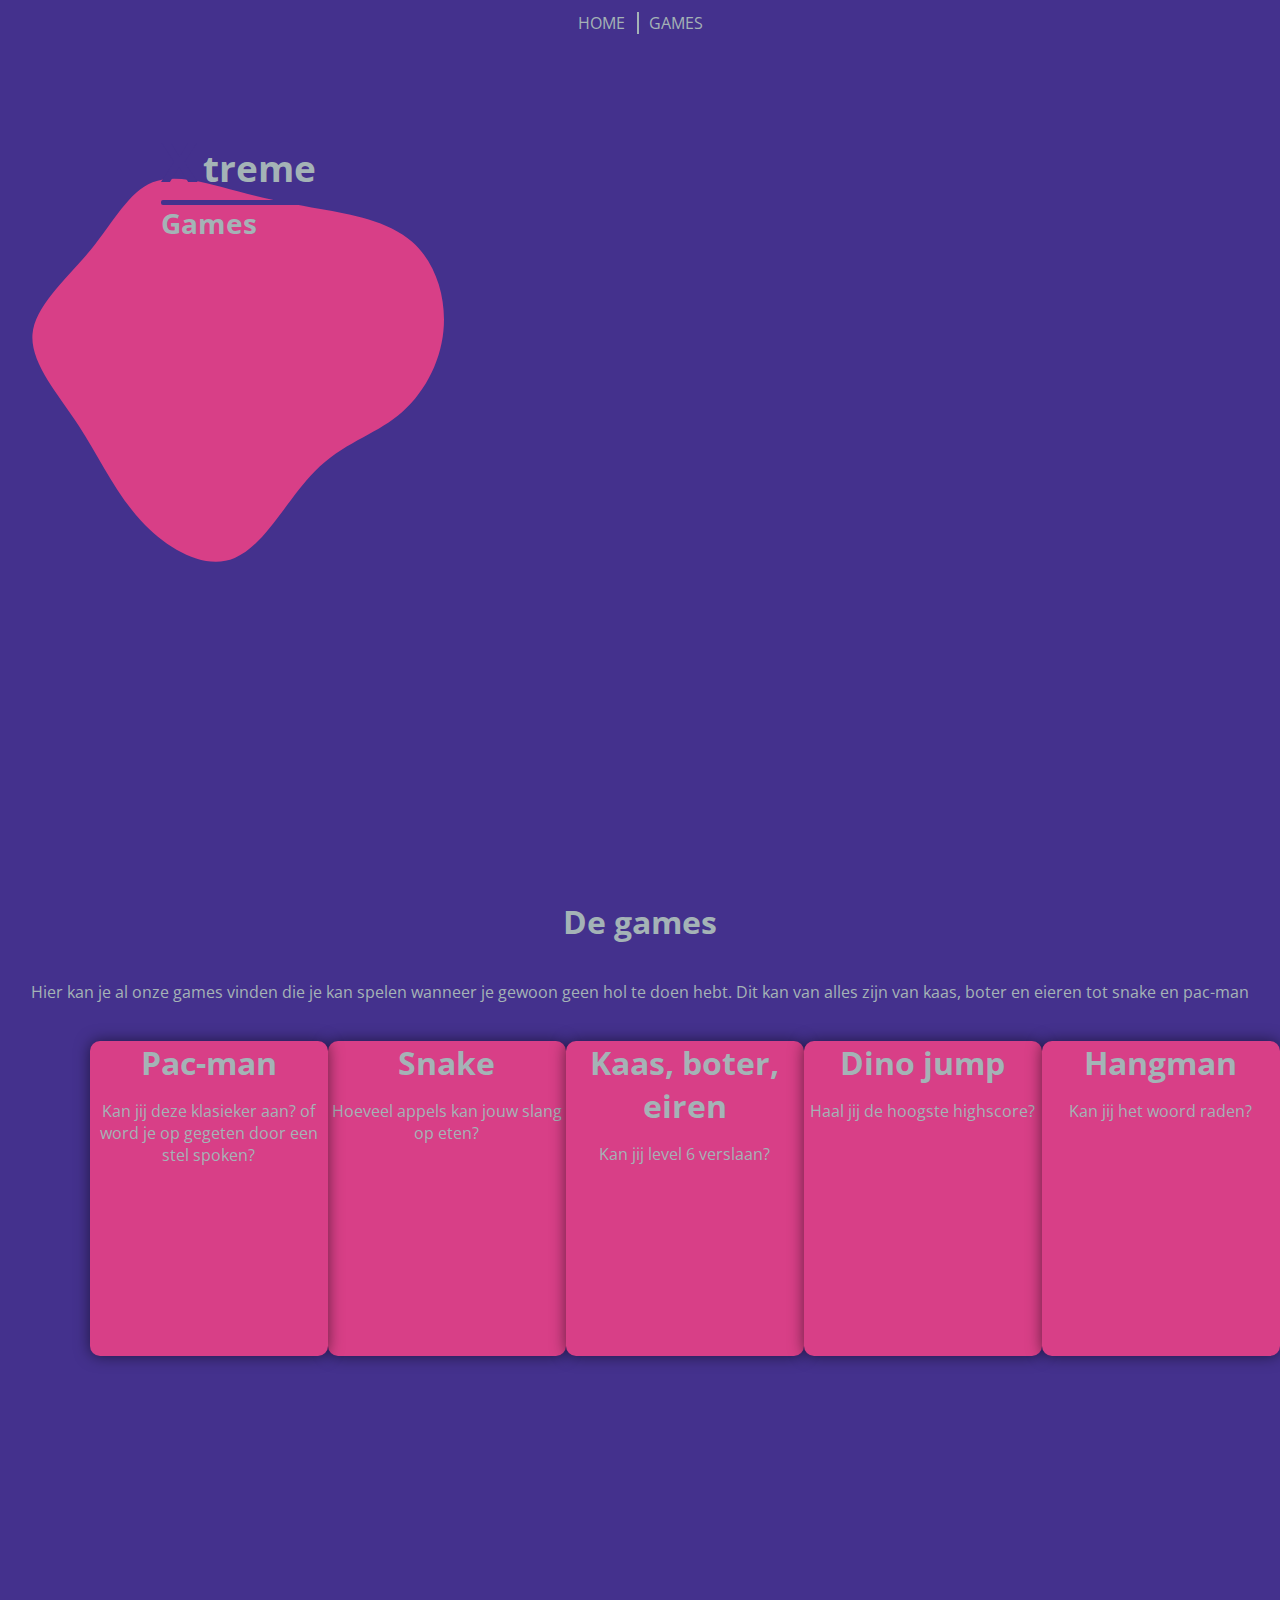
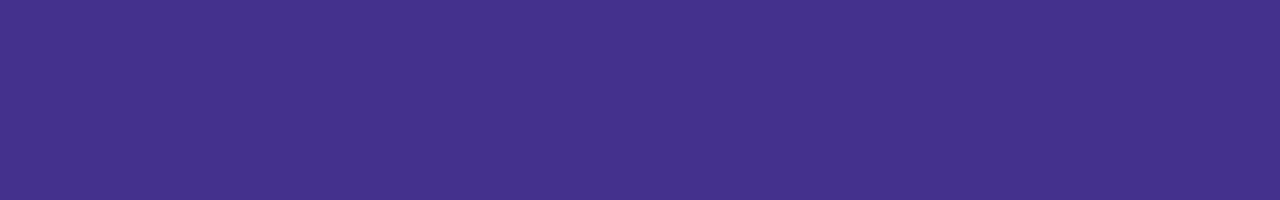
<file: index.html>
<!DOCTYPE html>
<html lang="en">
<head>
 <meta charset="UTF-8">
 <meta http-equiv="X-UA-Compatible" content="IE=edge">
 <meta name="viewport" content="width=device-width, initial-scale=1.0">
 <title>Games | Xtreme games</title>
 <link rel="stylesheet" href="assets/css/games.css">
 <script src="assets/js/games.js"></script>
</head>
<body>
 <header>
  <div class="container">
   <div class="games-page">
    <div class="topnav">
     <div class="home-cont">
      <a href="#" class="home">HOME</a>
     </div>
     <div class="col-hover">
      <a href="#offline" class="col-h" id="off-games">GAMES</a>
     <div class="col-md-1" id="colMd"></div>
     </div>
    </div>
    <div class="svg-cont">
     <svg viewBox="0 0 200 200" xmlns="http://www.w3.org/2000/svg" class="svg">
      <path fill="#D83F87" d="M29.1,-45.9C40.4,-43.9,54.1,-41.5,63,-33.8C71.8,-26.1,75.8,-13,74.6,-0.7C73.4,11.6,66.9,23.3,57.8,30.6C48.8,37.9,37.1,41,27,51.2C16.9,61.3,8.5,78.7,-2.7,83.3C-13.8,88,-27.7,80,-37.4,69.5C-47,59.1,-52.6,46.3,-60.4,34.4C-68.3,22.4,-78.4,11.2,-77.6,0.5C-76.7,-10.2,-64.7,-20.3,-56,-30.8C-47.4,-41.4,-41.9,-52.3,-33.1,-55.8C-24.3,-59.2,-12.2,-55.3,-1.6,-52.5C8.9,-49.6,17.8,-48,29.1,-45.9Z" transform="translate(100 100)" />
    </svg>
    <div class="title-cont">
      <h1 class="title-1">X</h1>
      <h1 class="title-2">treme</h1>
      <div class="col-md"></div>
      <h2 class="subtitle-1">Games</h2>
    </div>
    </div>
   </div>
  </div>
 </header>
 <div class="container">
  <div class="offline-g-page" id="offline">
   <div class="title-cont2">
    <h1 class="title-g1">De games</h1>
    <br>
    <p class="info-g1">Hier kan je al onze games vinden die je kan spelen wanneer je gewoon geen hol te doen hebt. Dit kan van alles zijn van kaas, boter en eieren tot snake en pac-man</p>
   </div>
   <!-- flex dozen -->
   <div class="col-gt">
    <a href="games/pacman/index.html">
      <div class="col-gt-inner1">
        <h1 class="title-gt">Pac-man</h1>
        <p class="text1">Kan jij deze klasieker aan? of word je op gegeten door een stel spoken?</p>
      </div>
    </a>
    <!-- flexbox 2 -->
    <a href="games/snake/index.html">
      <div class="col-gt-inner2">
        <h1 class="title-gt">Snake</h1>
        <p class="text1">Hoeveel appels kan jouw slang op eten?</p>
      </div>
    </a>
    <!-- flexbox 3 -->
    <a href="games/kbe/index.html">
      <div class="col-gt-inner3">
        <h1 class="title-gt">Kaas, boter, eiren</h1>
        <p class="text1">Kan jij level 6 verslaan?</p>
       </div>
    </a>
    <!-- flexbox 4 -->
      <a href="games/dino/dino.html">
        <div class="col-gt-inner4" >
          <h1 class="title-gt">Dino jump</h1>
          <p class="text1">Haal jij de hoogste highscore?</p>
        </div>  
      </a>
    <!-- flexbox 5 -->
    <a href="games/hangman/index.html">
      <div class="col-gt-inner5">
        <h1 class="title-gt">Hangman</h1>
        <p class="text1">Kan jij het woord raden?</p>
      </div>
    </a>
    <!-- flexbox 6 optioneel-->
    <!-- <div class="col-gt-inner6"></div> -->
   </div>
  </div>
 </div>
</body>
</html>
</file>
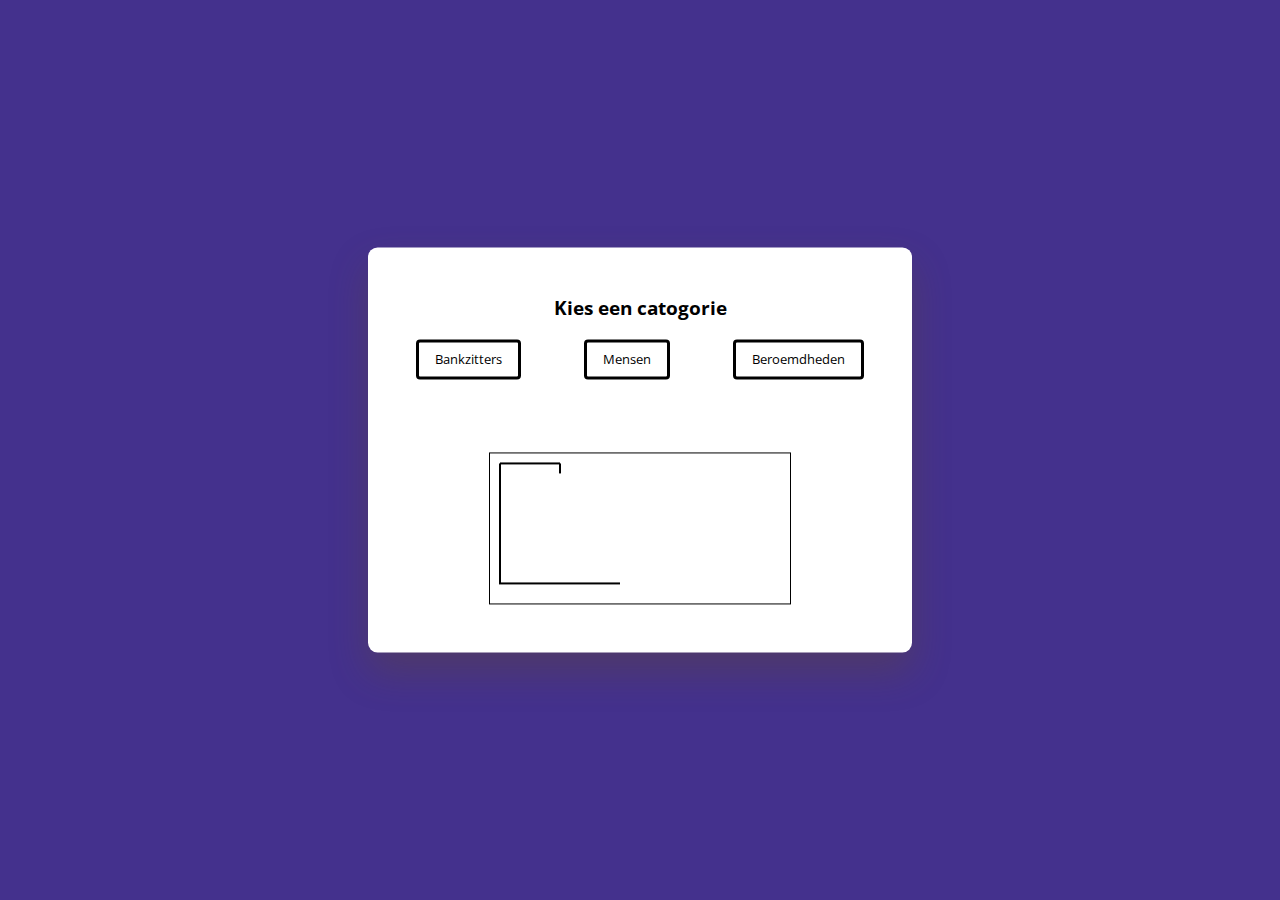
<file: games/hangman/index.html>
<!DOCTYPE html>
<html lang="nl">
  <head>
    <meta name="viewport" content="width=device-width, initial-scale=1.0" />
    <meta charset="UTF-8">
    <title>Hangman | Xtreme games</title>

    <link
      href="https://fonts.googleapis.com/css2?family=Open+Sans:wght@300&display=swap"
      rel="stylesheet"
    />
 
    <link rel="stylesheet" href="index.css" />
  </head>
  <body>
    <div class="container">
      <div id="options-container"></div>
      <div id="letter-container" class="letter-container hide"></div>
      <div id="user-input-section"></div>
      <canvas id="canvas"></canvas>
      <div id="new-game-container" class="new-game-popup hide">
        <div id="result-text"></div>
        <button id="new-game-button">Opnieuw beginnen</button>
      </div>
    </div>
    <script src="script.js"></script>
  </body>
</html>
</file>
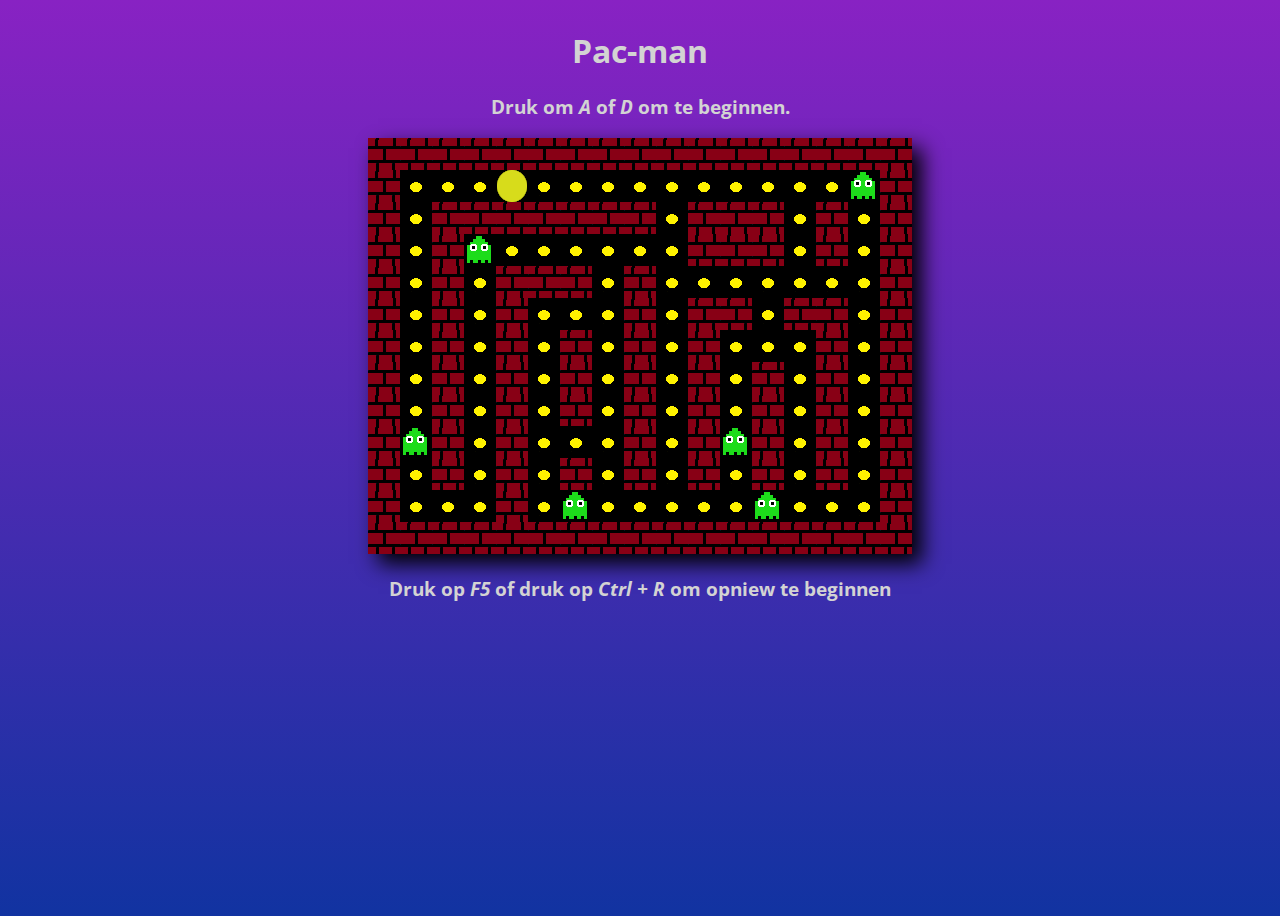
<file: games/pacman/index.html>
<!DOCTYPE html>
<html lang="nl">
  <head>
    <meta charset="UTF-8" />
    <meta http-equiv="X-UA-Compatible" content="IE=edge" />
    <meta name="viewport" content="width=device-width, initial-scale=1.0" />
    <title>Pac-Man | Xtreme games</title>
    <link rel="preconnect" href="https://fonts.googleapis.com">
<link rel="preconnect" href="https://fonts.gstatic.com" crossorigin>
<link href="https://fonts.googleapis.com/css2?family=Open+Sans:wght@300&display=swap" rel="stylesheet">
    <style>
      #gameCanvas {
        box-shadow: 10px 10px 20px black;
      }
      h1, h3 {
        text-align: center;
        font-family: 'Open Sans', sans-serif;
        color: lightgrey;
      }

      em {
        font-weight: bold;
      }

  
      body {
        display: flex;
        justify-content: center;
        overflow: hidden;
        height: 100vh;
        background: linear-gradient(
          0deg,
          rgb(17, 51, 161) 0%,
          rgb(136, 34, 195) 100%
        );
      }
    </style>
  </head>
  <body>
    <div>
      <h1>Pac-man</h1>
      <h3>Druk om <em>A</em> of <em>D</em> om te beginnen.</h3>
      <canvas id="gameCanvas"></canvas>
      <h3>Druk op <em>F5</em> of druk op <em>Ctrl + R</em> om opniew te beginnen</h3>
    </div>
    <script src="src/Game.js" type="module"></script>
  </body>
</html>
</file>
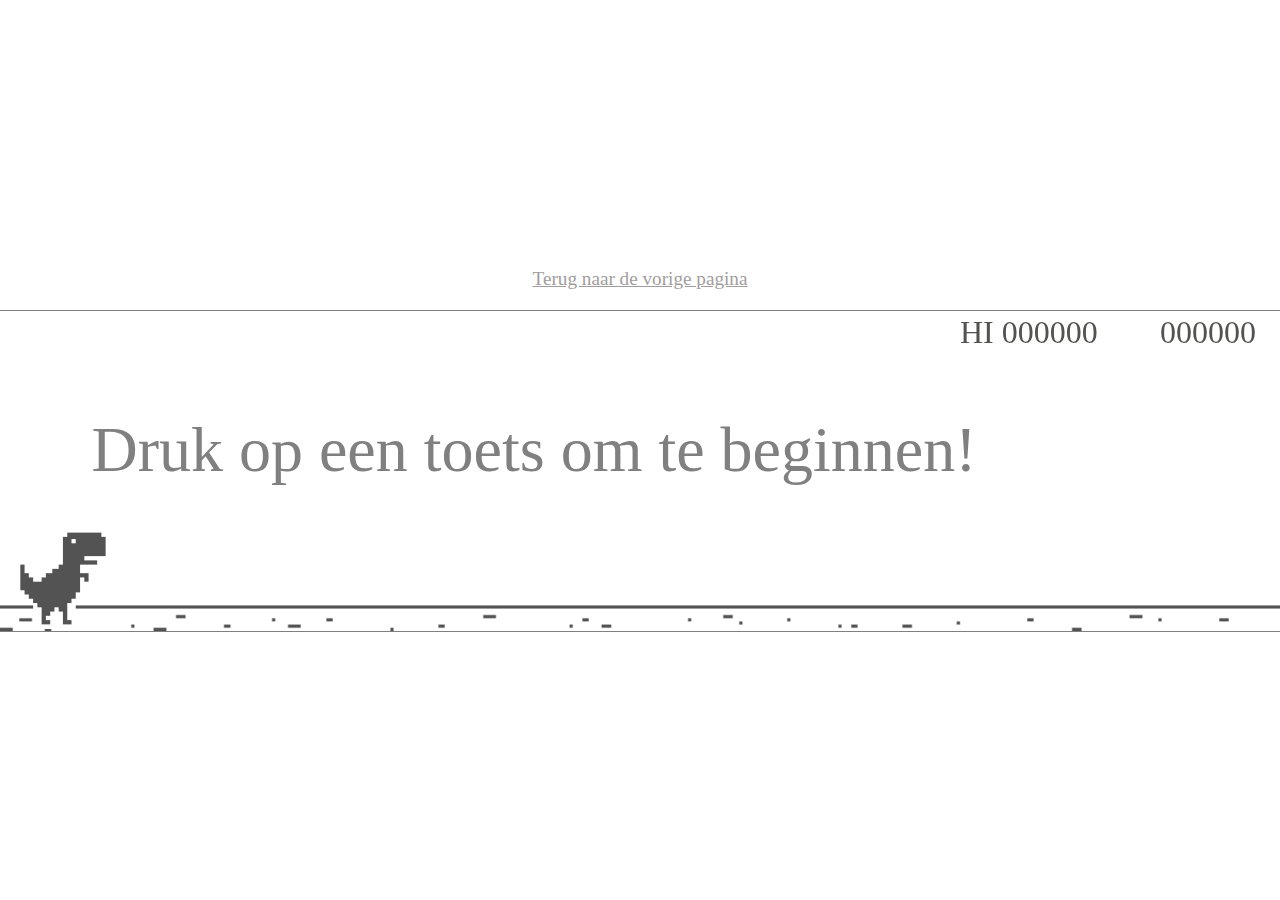
<file: games/dino/dino.html>
<!DOCTYPE html>
<html lang="nl">
  <head>
    <meta charset="UTF-8" />
    <meta http-equiv="X-UA-Compatible" content="IE=edge" />
    <meta name="viewport" content="width=device-width, initial-scale=1.0" />
    <title>Dino Game</title>
    <style>
      * {
        padding: 0px;
        margin: 0px;
      }
      body {
        display: flex;
        align-items: center;
        justify-content: center;
        flex-direction: column;
        height: 100vh;

        user-select: none;
        touch-action: none;
        -webkit-touch-callout: none;
        -webkit-user-select: none;
        -khtml-user-select: none;
        -moz-user-select: none;
        -ms-user-select: none;
        user-select: none;
        outline: none;
 
      }
      canvas {
        border: 0.1px solid grey;
      }
      a {
        color: rgb(161, 157, 157);
      }
      .links {
        margin-bottom: 20px;
        font-weight: normal;
        font-size: 1.2em;
      }
      .separator {
        color: grey;
      }
    </style>
    <script src="dino.js" defer type="module"></script>
  </head>
  <body>
    <div class="links">
      <a href="/index.html">Terug naar de vorige pagina</a>
    </div>
    <canvas id="game"></canvas>
  </body>
</html>
</file>
<file: assets/css/games.css>
/* algemeen */
@import url('https://fonts.googleapis.com/css2?family=Open+Sans:wght@300&display=swap');

html, body {
 margin: 0;
}

.container {
 font-family: 'Open Sans', sans-serif;
}

h1, h2 {
 margin: 0;
}

/* selection */
::selection {
 background: #D83F87;
 color: #A4B3B6;
}

/* scrollbar */

::-webkit-scrollbar {
 width: 8px;
 height: 8px;
}

::-webkit-scrollbar-button {
 width: 1px;
 height: 1px;
}

::-webkit-scrollbar-thumb {
 background: #e1e1e1;
 border: 16px none #ffffff;
 border-radius: 10px;
}

::-webkit-scrollbar-thumb:hover {
 background: #bdbdbd;
}

::-webkit-scrollbar-thumb:active {
 background: #999999;
}

::-webkit-scrollbar-track {
 background: #666666;
 border: 28px none #ffffff;
 border-radius: 50px;
}

::-webkit-scrollbar-track:hover {
 background: #666666;
}

::-webkit-scrollbar-track:active {
 background: #333333;
}

::-webkit-scrollbar-corner {
 background: transparent;
}

/* main page */

.games-page {
 height: 100vh;
 background: #44318D;
}

.svg {
 width: 540px;
 position: absolute;
 right: 60%;
 top: auto;
 bottom: 33%;
}

.title-cont {
 margin: 6% 0 0 12.6%;
 color: #A4B3B6;
 font-size: 115%;
}

.title-1 {
 display: inline-block;
 position: relative;
 color: #44318D;
 font-size: 300%;
 margin: auto 0 0 auto;
}

.title-2 {
 display: inline-block;
 position: relative;
 margin: auto 0 0 auto;
 color: #A4B3B6;
}

.col-md {
 width: 140px;
 height: 5px;
 background: #44318D;
 margin: 2px 0 0 0;
 position: relative;
 border-radius: 2px;
}

.subtitle-1 {
 margin: 0;
 position: relative;
}

/* topnav bar */
.topnav {
 text-align: center;
 padding: 12px;
}

.topnav a {
 color: #A4B3B6;
 text-decoration: none;
}

.topnav a:hover {
 color: #D83F87;
 transition: 0.45s all ease-in-out;
}

.home-cont {
 display: inline-block;
 border-right: 2px solid #A4B3B6;
}

.home {
 padding: 0 12px 0 0;
}

.col-h {
 padding: 0 0 0 6px;
}

.col-hover {
 display: inline-block;
}

.col-md-1 {
 width: 120px;
 height: 5px;
 background: #A4B3B6;
 margin: 2px 0 0 0;
 position: relative;
 border-radius: 2px;
 left: 48%;
 display: none;
}


/* de game pagina */

.offline-g-page {
 height: 100vh;
 background: #44318D;
}

.title-cont2 {
 text-align: center;
 margin: 0;
 color: #A4B3B6;
}

/* flex boxes */ 

.col-gt {
 display: flex;
 justify-content: left;
 align-items: left;
 margin: 3% 0 0 7%;
 flex-wrap: wrap;
}

.col-gt div {
 width: 100%;
 height: 35vh;
 background: #D83F87;
 border-radius: 10px;
 box-shadow: 0 0 15px #00000088;
 text-align: center;
 color: #A4B3B6;
}

.col-gt-inner1 {
 position: relative;
 width: 25%;
 height: 55vh;
}

.col-gt div:hover {
 width: 21%;
 height: 36vh;
 cursor: pointer;
 transition: 0.3s all ease-in-out;
}

.col-gt a {
    display: block;
    text-decoration: none;
}

col-gt-inner1 a {
    display: block;
    text-decoration: none;
}

a {
    width: 20%;
}
</file>
<file: games/hangman/index.css>
@import url('https://fonts.googleapis.com/css2?family=Open+Sans:wght@300&display=swap');

* {
 padding: 0;
 margin: 0;
 box-sizing: border-box;
 font-family: "Open sans", sans-serif;
}
body {
 background-color: #44318D;
}
.container {
 font-size: 16px;
 background-color: #ffffff;
 width: 90vw;
 max-width: 34em;
 position: absolute;
 transform: translate(-50%, -50%);
 top: 50%;
 left: 50%;
 padding: 3em;
 border-radius: 0.6em;
 box-shadow: 0 1.2em 2.4em rgba(111, 85, 0, 0.25);
}
#options-container {
 text-align: center;
}
#options-container div {
 width: 100%;
 display: flex;
 justify-content: space-between;
 margin: 1.2em 0 2.4em 0;
}
#options-container button {
 padding: 0.6em 1.2em;
 border: 3px solid #000000;
 background-color: #ffffff;
 color: #000000;
 border-radius: 0.3em;
 text-transform: capitalize;
}
#options-container button:disabled {
 border: 3px solid #808080;
 color: #808080;
 background-color: #efefef;
}
#options-container button.active {
 background-color: #D83F87;
 border: 3px solid #000000;
 color: #000000;
}
.letter-container {
 width: 100%;
 display: flex;
 flex-wrap: wrap;
 justify-content: center;
 gap: 0.6em;
}
#letter-container button {
 height: 2.4em;
 width: 2.4em;
 border-radius: 0.3em;
 background-color: #ffffff;
}
.new-game-popup {
 background-color: #ffffff;
 position: absolute;
 left: 0;
 top: 0;
 height: 100%;
 width: 100%;
 display: flex;
 align-items: center;
 justify-content: center;
 flex-direction: column;
 border-radius: 0.6em;
}

#user-input-section {
 display: flex;
 justify-content: center;
 font-size: 1.8em;
 margin: 0.6em 0 1.2em 0;
}
canvas {
 display: block;
 margin: auto;
 border: 1px solid #000000;
}
.hide {
 display: none;
}
#result-text h2 {
 font-size: 1.8em;
 text-align: center;
}
#result-text p {
 font-size: 1.25em;
 margin: 1em 0 2em 0;
}
#result-text span {
 font-weight: 600;
}
#new-game-button {
 font-size: 1.25em;
 padding: 0.5em 1em;
 background-color: #D83F87;
 border: 3px solid #A4B3B6;
 color: #A4B3B6;
 border-radius: 0.2em;
}
.win-msg {
 color: #39d78d;
}
.lose-msg {
 color: #fe5152;
}
</file>
